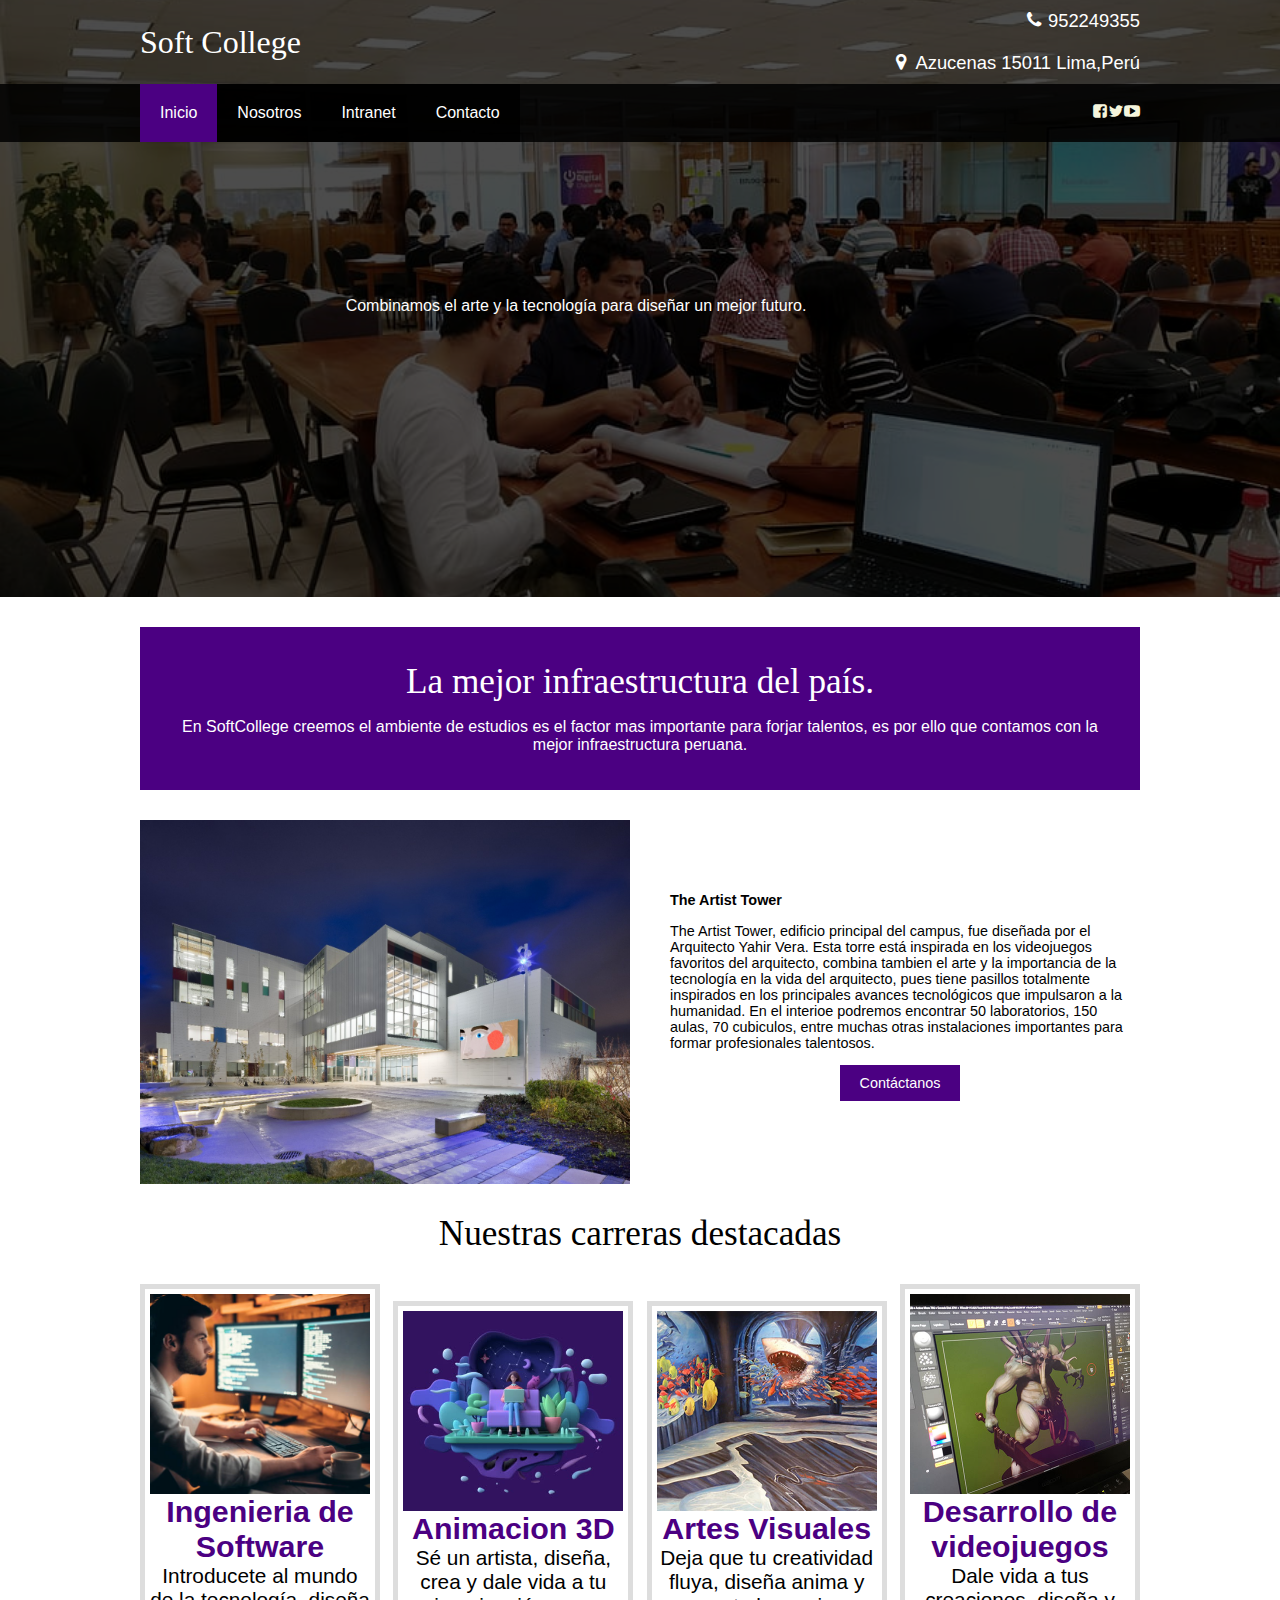
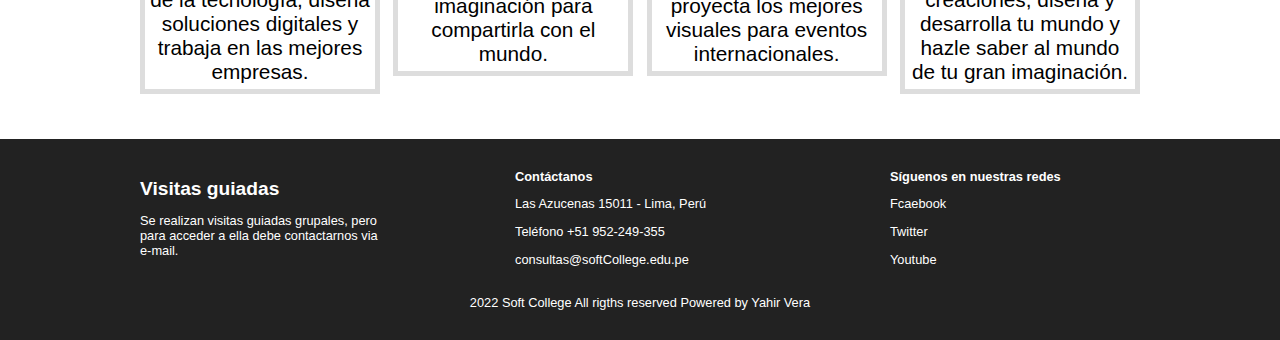
<file: index.html>
<!DOCTYPE html>
<html lang="en">
<head>
    <meta charset="UTF-8">
    
    <meta name="viewport" content="width=device-width, initial-scale=1.0, maximum-scale=3.0, minimum-scale=1.0">
    <title>SoftCollege</title>
    <link rel="stylesheet" href="css/style.css">
    <link rel="stylesheet" href="css/font.css">
</head>
<body>
    <header class="main-header">
        <div class="container container--flex">
            <div class="logo-container column column--50">
                <h1 class="logo">Soft College</h1>
            </div>
            <div class="main-header__contactInfo column column--50">
                <p class="main-header__contactInfo__phone">
                    <span class="icon-ph">952249355</span>
                </p>
                <p class="main-header__contactInfo__addres">
                    <span class="icon-ub">Azucenas 15011 Lima,Perú</span>
                </p>
            </div>
        </div>
    </header>
    <nav class="main-nav">
        <div class="container container--flex">
            <span class="icon-bar" id="btnmenu"></span>
            <ul class="menu" id="menu">
                <li class="menu__item"><a href="/" class="menu__link menu__link--select">Inicio</a></li>
                <li class="menu__item"><a href="nosotros.html" class="menu__link">Nosotros</a></li>
                <li class="menu__item"><a href="intranet.html" class="menu__link">Intranet</a></li>
                <li class="menu__item"><a href="contacto.html" class="menu__link">Contacto</a></li>
            </ul>
            <div class="social-icon">
                <a href="" class="social-icon__link"><span class="icon-fb"></span></a>
                <a href="" class="social-icon__link"><span class="icon-tw"></span></a>
                <a href="" class="social-icon__link"><span class="icon-yt"></span></a>
            </div>
        </div>
    </nav>
    <section class="banner">
        <img src="img/2.jpg" alt="" class="banner__img">
        <div class="banner_content">Combinamos el arte y la tecnología para diseñar un mejor futuro.</div>
    </section>
    <main class="main">
        <section class="group group--color">
            <div class="container">
                <h2 class="main__title">La mejor infraestructura del país.</h2>
                <p>En SoftCollege creemos el ambiente de estudios es el factor mas importante para forjar talentos, es por ello que contamos con la mejor infraestructura peruana.</p>    
            </div>
        </section>

        <section class="group main__about__description">
            <div class="container container--flex">
                <div class="column column--50">
                    <img src="img/Fondo.jpg" alt="">
                </div>
                <div class="column column--50">
                    <h3 class="column__title">The Artist Tower</h3>
                    <p class="column__txt">The Artist Tower, edificio principal del campus, fue diseñada por el Arquitecto Yahir Vera. Esta torre está inspirada en los videojuegos favoritos del arquitecto, combina tambien el arte y la importancia de la tecnología en la vida del arquitecto, pues tiene pasillos totalmente inspirados en los principales avances tecnológicos que impulsaron a la humanidad. En el interioe podremos encontrar 50 laboratorios, 150 aulas, 70 cubiculos, entre muchas otras instalaciones importantes para formar profesionales talentosos. </p>
                    <a href="contacto.html" class="btn btn--contact">Contáctanos</a>
                </div>
            </div>
        </section>

        <section class="group nuestras-carreras">
            <h2 class="group__title">Nuestras carreras destacadas</h2>
            <div class="container container--flex">
                <div class="column column--50-25">
                    <img src="img/soft.jpg" alt="" class="nuestras-carreras__img">
                    <div class="nuestras-carreras_title">Ingenieria de Software</div>
                    <div class="nuestras-carreras_descripcion">Introducete al mundo de la tecnología, diseña soluciones digitales y trabaja en las mejores empresas. </div>
                </div>
                <div class="column column--50-25">
                    <img src="img/ani3d.jpg" alt="" class="nuestras-carreras__img">
                    <div class="nuestras-carreras_title">Animacion 3D</div>
                    <div class="nuestras-carreras_descripcion">Sé un artista, diseña, crea y dale vida a tu imaginación para compartirla con el mundo. </div>
                </div>
                <div class="column column--50-25">
                    <img src="img/artvisu.jpg" alt="" class="nuestras-carreras__img">
                    <div class="nuestras-carreras_title">Artes Visuales</div>
                    <div class="nuestras-carreras_descripcion">Deja que tu creatividad fluya, diseña anima y proyecta los mejores visuales para eventos internacionales. </div>
                </div>
                <div class="column column--50-25">
                    <img src="img/disju.jpg" alt="" class="nuestras-carreras__img">
                    <div class="nuestras-carreras_title">Desarrollo de videojuegos</div>
                    <div class="nuestras-carreras_descripcion">Dale vida a tus creaciones, diseña y desarrolla tu mundo y hazle saber al mundo de tu gran imaginación.</div>
                </div>
            </div>
        </section>
    </main>
    
    <footer class="main-footer">
        <div class="container container--flex">
            <div class="column column--33">
                <h2 class="column__tittle">Visitas guiadas</h2>
                <p>Se realizan visitas guiadas grupales, pero para acceder a ella debe contactarnos via e-mail.</p>
            </div>
            <div class="column column--33">
                <h2 class="column__title">Contáctanos</h2>
                <p class="column__txt">Las Azucenas 15011 - Lima, Perú</p>
                <p class="column__txt">Teléfono +51 952-249-355</p>
                <p class="column__txt">consultas@softCollege.edu.pe</p>
            </div>
            <div class="column column--33">
                <h2 class="column__title">Síguenos en nuestras redes</h2>
                <p class="column__txt">Fcaebook</p>
                <p class="column__txt">Twitter</p>
                <p class="column__txt">Youtube</p>
            </div>
            <p class="copy"> 2022 Soft College All rigths reserved Powered by Yahir Vera</p>
        </div>
    </footer>
    <script type="text/javascript" src="js/func.js"></script>
</body>
</html>
</file>
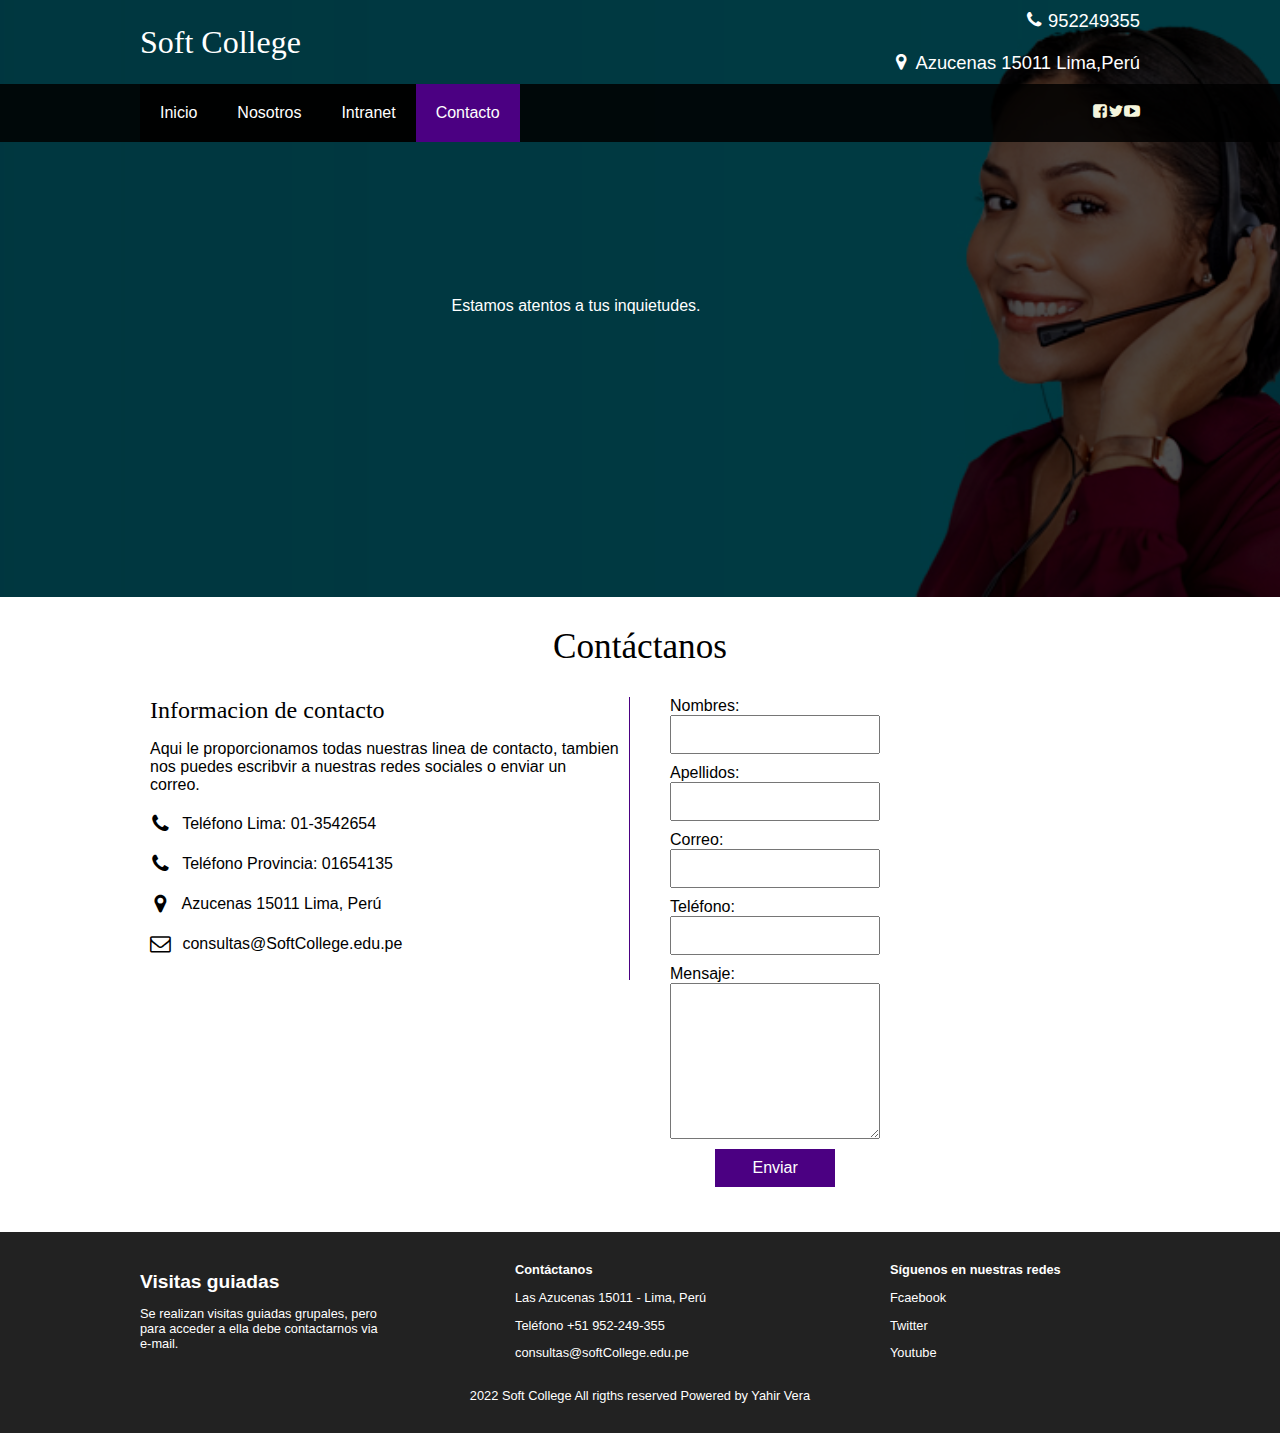
<file: contacto.html>
<!DOCTYPE html>
<html lang="en">
<head>
    <meta charset="UTF-8">
    
    <meta name="viewport" content="width=device-width, initial-scale=1.0, maximum-scale=3.0, minimum-scale=1.0">
    <title>SoftCollege/Contacto</title>
    <link rel="stylesheet" href="css/style.css">
    <link rel="stylesheet" href="css/font.css">
    <link rel="stylesheet" href="css/style3.css">
</head>
<body>
    <header class="main-header">
        <div class="container container--flex">
            <div class="logo-container column column--50">
                <h1 class="logo">Soft College</h1>
            </div>
            <div class="main-header__contactInfo column column--50">
                <p class="main-header__contactInfo__phone">
                    <span class="icon-ph">952249355</span>
                </p>
                <p class="main-header__contactInfo__addres">
                    <span class="icon-ub">Azucenas 15011 Lima,Perú</span>
                </p>
            </div>
        </div>
    </header>
    <nav class="main-nav">
        <div class="container container--flex">
            <span class="icon-bar" id="btnmenu"></span>
            <ul class="menu" id="menu">
                <li class="menu__item"><a href="index.html" class="menu__link ">Inicio</a></li>
                <li class="menu__item"><a href="nosotros.html" class="menu__link">Nosotros</a></li>
                <li class="menu__item"><a href="intranet.html" class="menu__link">Intranet</a></li>
                <li class="menu__item"><a href="contacto.html" class="menu__link menu__link--select">Contacto</a></li>
            </ul>
            <div class="social-icon">
                <a href="" class="social-icon__link"><span class="icon-fb"></span></a>
                <a href="" class="social-icon__link"><span class="icon-tw"></span></a>
                <a href="" class="social-icon__link"><span class="icon-yt"></span></a>
            </div>
        </div>
    </nav>
    <section class="banner">
        <img src="img/contactanos.jpg" alt="" class="banner__img">
        <div class="banner_content">Estamos atentos a tus inquietudes.</div>
    </section>
    <main class="main">
        <section class="group contact">
            <h2 class="group__title">Contáctanos</h2>
            <div class="container container--flex">
                <div class="contact-information column column--50">
                    <h3 class="column__title">Informacion de contacto</h3>
                    <p class="column__txt"> Aqui le proporcionamos todas nuestras linea de contacto, tambien nos puedes escribvir a nuestras redes sociales o enviar un correo.</p>
                    <p class="column__txt"><span class="icon-ph"></span>  Teléfono Lima: 01-3542654</p>
                    <p class="column__txt"><span class="icon-ph"></span>  Teléfono Provincia: 01654135</p>
                    <p class="column__txt"><span class="icon-ub"></span>  Azucenas 15011 Lima, Perú</p>
                    <p class="column__txt"><span class="icon-em"></span>  consultas@SoftCollege.edu.pe</p>
                    
                </div>
                <div class="formulario column column--50">
                    <form action="" class="formulario column column--50">
                        <label for="" class="formulario__label">Nombres:</label>
                        <input type="text" class="formulario__input-txt">
                        <label for="" class="formulario__label">Apellidos:</label>
                        <input type="text" class="formulario__input-txt">
                        <label for="" class="formulario__label">Correo:</label>
                        <input type="text" class="formulario__input-txt">
                        <label for="" class="formulario__label">Teléfono:</label>
                        <input type="text" class="formulario__input-txt">
                        <label for="" class="formulario__label">Mensaje:</label>
                        <textarea name="mensaje" id="" cols="30" rows="10" class="formulario__textarea"></textarea>
                        <input type="submit" class="btn formulario__btn" value="Enviar">
                    </form>

                </div>
            </div>
        </section>    
    </main>
    
    <footer class="main-footer">
        <div class="container container--flex">
            <div class="column column--33">
                <h2 class="column__tittle">Visitas guiadas</h2>
                <p>Se realizan visitas guiadas grupales, pero para acceder a ella debe contactarnos via e-mail.</p>
            </div>
            <div class="column column--33">
                <h2 class="column__title">Contáctanos</h2>
                <p class="column__txt">Las Azucenas 15011 - Lima, Perú</p>
                <p class="column__txt">Teléfono +51 952-249-355</p>
                <p class="column__txt">consultas@softCollege.edu.pe</p>
            </div>
            <div class="column column--33">
                <h2 class="column__title">Síguenos en nuestras redes</h2>
                <p class="column__txt">Fcaebook</p>
                <p class="column__txt">Twitter</p>
                <p class="column__txt">Youtube</p>
            </div>
            <p class="copy"> 2022 Soft College All rigths reserved Powered by Yahir Vera</p>
        </div>
    </footer>
    <script type="text/javascript" src="js/func.js"></script>
</body>
</html>
</file>
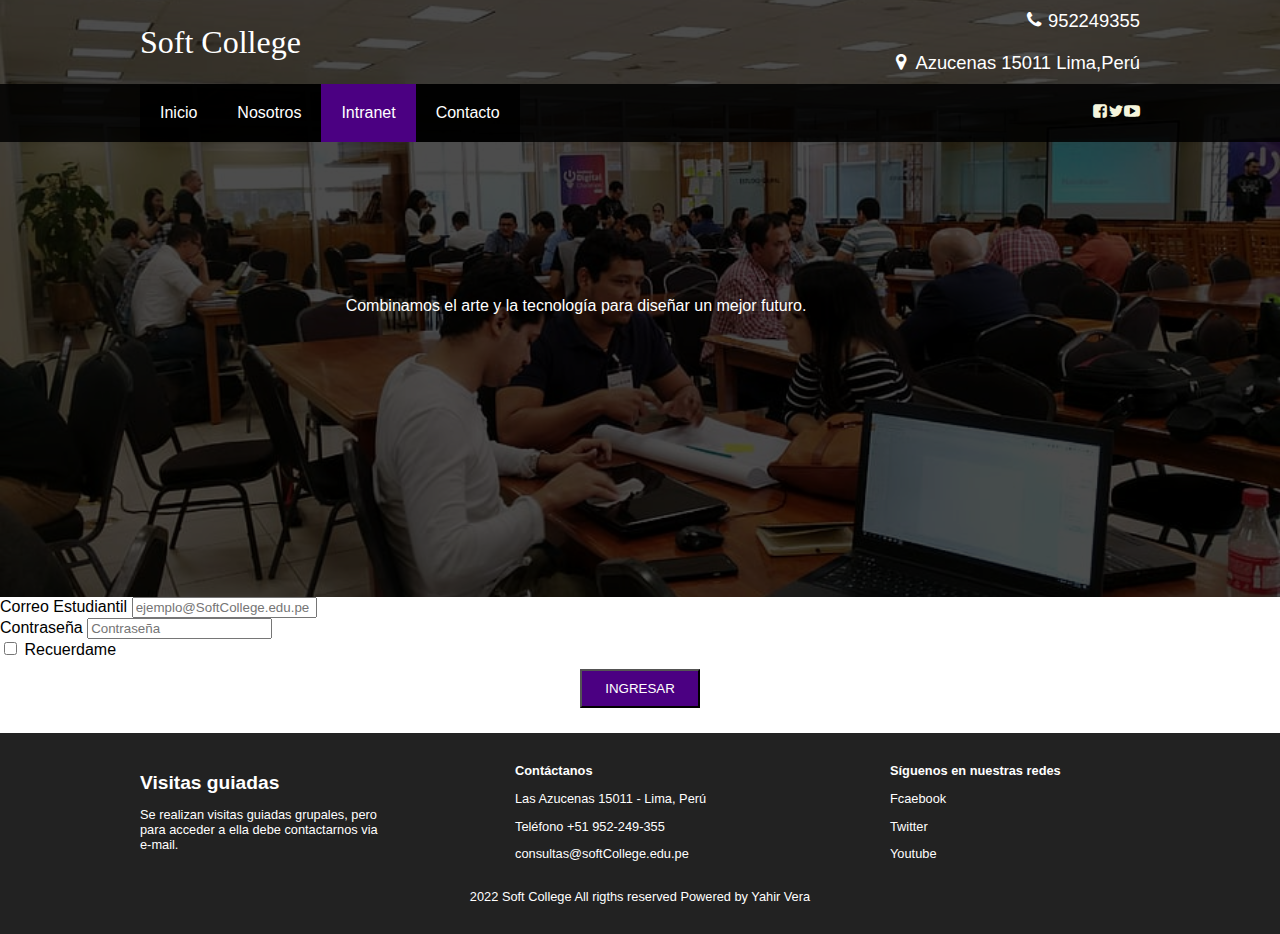
<file: intranet.html>
<!DOCTYPE html>
<html lang="en">
<head>
    <meta charset="UTF-8">
    
    <meta name="viewport" content="width=device-width, initial-scale=1.0, maximum-scale=3.0, minimum-scale=1.0">
    <title>SoftCollege</title>
    <link href="https://cdn.jsdelivr.net/npm/bootstrap@5.2.3/dist/css/bootstrap.min.css" rel="stylesheet" integrity="sha384-rbsA2VBKQhggwzxH7pPCaAqO46MgnOM80zW1RWuH61DGLwZJEdK2Kadq2F9CUG65" crossorigin="anonymous">
  </head>
    <link rel="stylesheet" href="css/style.css">
    <link rel="stylesheet" href="css/font.css">
</head>
<body>
    <header class="main-header">
        <div class="container container--flex">
            <div class="logo-container column column--50">
                <h1 class="logo">Soft College</h1>
            </div>
            <div class="main-header__contactInfo column column--50">
                <p class="main-header__contactInfo__phone">
                    <span class="icon-ph">952249355</span>
                </p>
                <p class="main-header__contactInfo__addres">
                    <span class="icon-ub">Azucenas 15011 Lima,Perú</span>
                </p>
            </div>
        </div>
    </header>
    <nav class="main-nav">
        <div class="container container--flex">
            <span class="icon-bar" id="btnmenu"></span>
            <ul class="menu" id="menu">
                <li class="menu__item"><a href="index.html" class="menu__link ">Inicio</a></li>
                <li class="menu__item"><a href="nosotros.html" class="menu__link">Nosotros</a></li>
                <li class="menu__item"><a href="intranet.html" class="menu__link menu__link--select">Intranet</a></li>
                <li class="menu__item"><a href="contacto.html" class="menu__link">Contacto</a></li>
            </ul>
            <div class="social-icon">
                <a href="" class="social-icon__link"><span class="icon-fb"></span></a>
                <a href="" class="social-icon__link"><span class="icon-tw"></span></a>
                <a href="" class="social-icon__link"><span class="icon-yt"></span></a>
            </div>
        </div>
    </nav>
    <section class="banner">
        <img src="img/2.jpg" alt="" class="banner__img">
        <div class="banner_content">Combinamos el arte y la tecnología para diseñar un mejor futuro.</div>
    </section>
    <main class="main">
        <section class="log">
            <form action="" class="loguear">
                <div class="mb-3">
      <label for="exampleDropdownFormEmail1" class="form-label">Correo Estudiantil</label>
      <input type="email" class="form-control" id="exampleDropdownFormEmail1" placeholder="ejemplo@SoftCollege.edu.pe">
    </div>
    <div class="mb-3">
      <label for="exampleDropdownFormPassword1" class="form-label">Contraseña</label>
      <input type="password" class="form-control" id="exampleDropdownFormPassword1" placeholder="Contraseña">
    </div>
    <div class="mb-3">
      <div class="form-check">
        <input type="checkbox" class="form-check-input" id="dropdownCheck">
        <label class="form-check-label" for="dropdownCheck">
          Recuerdame
        </label>
      </div>
    </div>
    <button type="submit" class="btn btn-primary">INGRESAR</button>
            
            
        </section>

        
    </main>
    
    <footer class="main-footer">
        <div class="container container--flex">
            <div class="column column--33">
                <h2 class="column__tittle">Visitas guiadas</h2>
                <p>Se realizan visitas guiadas grupales, pero para acceder a ella debe contactarnos via e-mail.</p>
            </div>
            <div class="column column--33">
                <h2 class="column__title">Contáctanos</h2>
                <p class="column__txt">Las Azucenas 15011 - Lima, Perú</p>
                <p class="column__txt">Teléfono +51 952-249-355</p>
                <p class="column__txt">consultas@softCollege.edu.pe</p>
            </div>
            <div class="column column--33">
                <h2 class="column__title">Síguenos en nuestras redes</h2>
                <p class="column__txt">Fcaebook</p>
                <p class="column__txt">Twitter</p>
                <p class="column__txt">Youtube</p>
            </div>
            <p class="copy"> 2022 Soft College All rigths reserved Powered by Yahir Vera</p>
        </div>
    </footer>
    <script type="text/javascript" src="js/func.js"></script>
</body>
</html>
</file>
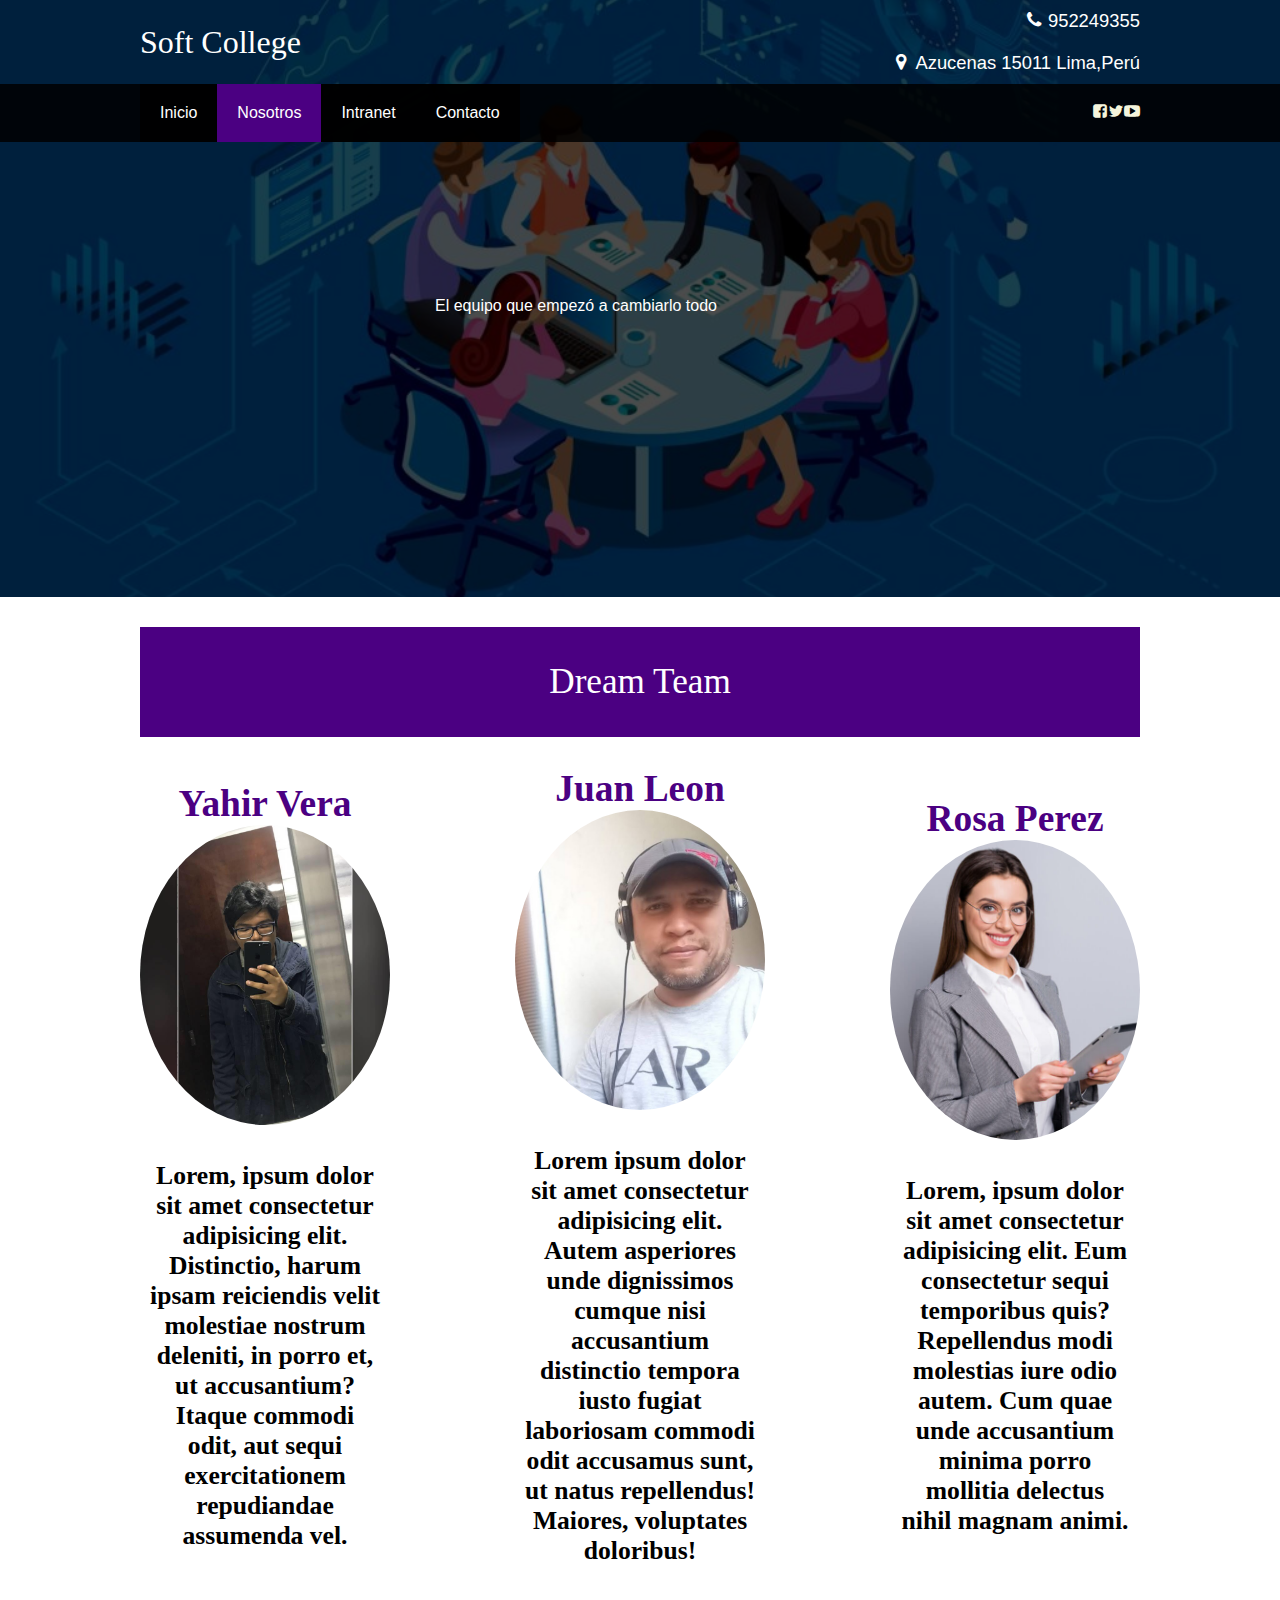
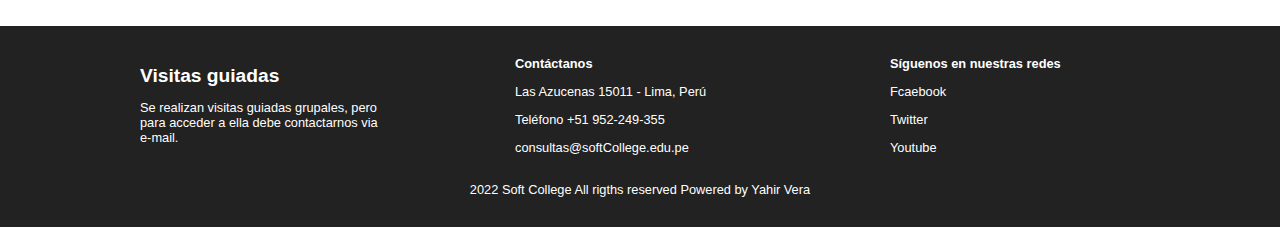
<file: nosotros.html>
<!DOCTYPE html>
<html lang="en">
<head>
    <meta charset="UTF-8">
    
    <meta name="viewport" content="width=device-width, initial-scale=1.0, maximum-scale=3.0, minimum-scale=1.0">
    <title>SoftCollege / Nosotros</title>
    <link rel="stylesheet" href="css/style.css">
    <link rel="stylesheet" href="css/style2.css">
    <link rel="stylesheet" href="css/font.css">
</head>
<body>
    <header class="main-header">
        <div class="container container--flex">
            <div class="logo-container column column--50">
                <h1 class="logo">Soft College</h1>
            </div>
            <div class="main-header__contactInfo column column--50">
                <p class="main-header__contactInfo__phone">
                    <span class="icon-ph">952249355</span>
                </p>
                <p class="main-header__contactInfo__addres">
                    <span class="icon-ub">Azucenas 15011 Lima,Perú</span>
                </p>
            </div>
        </div>
    </header>
    <nav class="main-nav">
        <div class="container container--flex">
            <span class="icon-bar" id="btnmenu"></span>
            <ul class="menu" id="menu">
                <li class="menu__item"><a href="index.html" class="menu__link">Inicio</a></li>
                <li class="menu__item"><a href="nosotros.html" class="menu__link menu__link--select">Nosotros</a></li>
                <li class="menu__item"><a href="intranet.html" class="menu__link">Intranet</a></li>
                <li class="menu__item"><a href="contacto.html" class="menu__link">Contacto</a></li>
            </ul>
            <div class="social-icon">
                <a href="" class="social-icon__link"><span class="icon-fb"></span></a>
                <a href="" class="social-icon__link"><span class="icon-tw"></span></a>
                <a href="" class="social-icon__link"><span class="icon-yt"></span></a>
            </div>
        </div>
    </nav>
    <section class="banner">
        <img src="img/equipo.jpg" alt="" class="banner__img">
        <div class="banner_content">El equipo que empezó a cambiarlo todo</div>
    </section>
    <main class="main">
        <section class="group group--color">
            <div class="container">
                <h2 class="main__title">Dream Team</h2>
        </section>
        <section class="group nuestro-equipo">
                <div class="container container--flex">
                    <div class="column column--33">
                        <h3 class="nuestro-equipo__title">Yahir Vera</h3>
                        <img src="img/ceo.jpg" alt="" class="nuestro-equipo__img">
                        <p class="nuestro-equipo__txt">Lorem, ipsum dolor sit amet consectetur adipisicing elit. Distinctio, harum ipsam reiciendis velit molestiae nostrum deleniti, in porro et, ut accusantium? Itaque commodi odit, aut sequi exercitationem repudiandae assumenda vel.</p>
                    </div>
                    <div class="column column--33">
                        <h3 class="nuestro-equipo__title">Juan Leon</h3>
                        <img src="img/ceo2.jpg" alt="" class="nuestro-equipo__img">
                        <p class="nuestro-equipo__txt">Lorem ipsum dolor sit amet consectetur adipisicing elit. Autem asperiores unde dignissimos cumque nisi accusantium distinctio tempora iusto fugiat laboriosam commodi odit accusamus sunt, ut natus repellendus! Maiores, voluptates doloribus!</p>
                    </div>
                    <div class="column column--33">
                        <h3 class="nuestro-equipo__title">Rosa Perez</h3>
                        <img src="img/ceo3.jpg" alt="" class="nuestro-equipo__img">
                        <p class="nuestro-equipo__txt">Lorem, ipsum dolor sit amet consectetur adipisicing elit. Eum consectetur sequi temporibus quis? Repellendus modi molestias iure odio autem. Cum quae unde accusantium minima porro mollitia delectus nihil magnam animi.</p>
                    </div>
                </div>
                
            </div>
        </section>
    </main>
    
    <footer class="main-footer">
        <div class="container container--flex">
            <div class="column column--33">
                <h2 class="column__tittle">Visitas guiadas</h2>
                <p>Se realizan visitas guiadas grupales, pero para acceder a ella debe contactarnos via e-mail.</p>
            </div>
            <div class="column column--33">
                <h2 class="column__title">Contáctanos</h2>
                <p class="column__txt">Las Azucenas 15011 - Lima, Perú</p>
                <p class="column__txt">Teléfono +51 952-249-355</p>
                <p class="column__txt">consultas@softCollege.edu.pe</p>
            </div>
            <div class="column column--33">
                <h2 class="column__title">Síguenos en nuestras redes</h2>
                <p class="column__txt">Fcaebook</p>
                <p class="column__txt">Twitter</p>
                <p class="column__txt">Youtube</p>
            </div>
            <p class="copy"> 2022 Soft College All rigths reserved Powered by Yahir Vera</p>
        </div>
    </footer>
    <script type="text/javascript" src="js/func.js"></script>
</body>
</html>
</file>
<file: css/style.css>
*{
    box-sizing: border-box;
}
body{
    font-family: 'Montserrat', sans-serif;
    margin: 0;
}

img{
    display: block;
    width: 100%;
    max-width: 100%;
}
h1,h2,h3,h4,h5,h6{
    margin: 0;
}
.container{
    width: 100%;
    margin: auto;
}
.container--flex{
    display: flex;
    flex-wrap: wrap;
    justify-content: space-between;
    align-items: center;
}
.column{
    width: 100%;
}

/*-----------Header---------------*/
.main-header{
    width: 100%;
}
.logo{
    font-size: 1.8em;
    color: indigo;
    padding: 10px;
    font-family: 'Pacifico', cursive;
    font-weight: 120;
}
.main-header__contactInfo__phone{
    background-color: indigo;
    color: white;
    margin: 0 auto;
    padding: 10px;
}
.main-header__contactInfo__addres{
    padding: 10px;
    margin: 0;
}
.main-header [class*="icon-"]:before{
    position: relative;
    top: 2px;
    right: 5px;
}

/*-------Menu---------*/
.main-nav{
    width: 100%;
    position: relative;
    z-index: 2000;
    padding: 10px;
}
.icon-bar{
    display: block;
    color: white;
    border: 1px solid white;
    border-radius: 3px;
    width: 40px;
    height: 40px;
    line-height: 45px;
    text-align: center;
    cursor: pointer;
    font-size: 1.5em;
}
.social-icon{
    display: flex;
    justify-content: space-between;
    
}
.social-icon[class*="icon-"]{
    color: black;
    margin-left: 10px;
    display: flex;
    justify-content: center;
    align-items: center;
    font-size: 1.3em;
    width: 35px;
    height: 35px;
    background: white;
    border-radius: 50%;
}
.social-icon__link{
    text-decoration: none;
    color: beige;
}
.menu{
    position: absolute;
    top: 60px;
    left: 0;
    width: 100%;
    background-color: rgba(0,0,0,.85);
    padding: 0;
    margin: 0;
    list-style: none;
    text-align: center;
    height: 0;
    overflow: hidden;
    transition: height .3s linear;
}
.menu__link{
    display: block;
    padding: 15px;
    color: white;
    text-decoration: none;
}
.menu__link--select{
    background: indigo; 
}
.menu__link:hover{
    background: indigo;
}
.mostrar{
    height: 196px;
}

/*-------------Banner---------*/
.banner{
    margin-top: -65px;
    position: relative;
}
.banner:before{
    content: '';
    position: absolute;
    width: 100%;
    height: 100%;
    background: rgba(0,0,0,.7);
}
.banner__img{
    width: 100%;
    height: 500px;
    object-fit: cover;
}
.banner_content{
    width: 90%;
    color: white;
    text-align: center;
    position: absolute;
    z-index: 1500;
    top: 50%;
}

.group--color .container{
    background-color: indigo;
    color: white;
    padding: 10px;
    text-align: center;
}
.main__title{
    margin: 15px 0;
    font-size: 1.8em;
    font-family: 'Pacifico', cursive;
    font-weight: 100;
}
.column__title{
    font-size: 1.3em;
}
.main__about__description .column:nth-child(2){
    padding: 10px;
}
.btn{
    display: block;
    text-align: center;
    text-decoration: none;
    width: 120px;
    background: indigo;
    color: white;
    padding: 10px;
    margin: 10px auto;
}
.group__title{
    font-family: 'Pacifico', cursive;
    text-align: center;
    font-weight: 100;
    font-size: 1.8em;
    margin: 30px;
}
.nuestras-carreras .column{
    margin-bottom: 30px;
    text-align: center;
}
.nuestras-carreras__img{
    margin: auto;
    max-width: 350px;
}
.nuestras-carreras__title{
    font-size: 2.5em;
    padding-top: 10px;
    padding-bottom: 20px;
    color: indigo;
    font-weight: bold; 
    text-align: center;
}
.nuestras-carreras_descripcion{
    font-size: 1.5em;
}
.nuestras-carreras_title{
    font-size: 1.6em;
    color: indigo;
    font-weight: bold;
    text-align: center;
}

/*------------footer--------------*/
.main-footer{
    background: #222;
    color: white;
    padding: 10px;
    padding-top: 20px;
    padding-bottom: 20px;
    font-size: .8em;
}
.copy{
    text-align: center;
    margin: auto;
    margin-top: 15px;
}
.main-footer[class*="icon-"]{
    color: white;
    text-decoration: none;
}
.main-footer[class*="icon-"]:before{
    position: relative;
    top: 3px;
    right: 5px;
}

@media screen and (min-width:480px){
    .logo{
        color: white;
    }
    .main-header__contactInfo{
        text-align: right;
    }
    
    .main-header__contactInfo__phone{
        background: none;
    }
    .main-header__contactInfo__addres{
        color: white;
    }
    .main-nav{
        background: rgba(0, 0, 0, 0.85);
    }
    .banner__img{
        height: 600px;
    }
    .banner{
        margin-top: -145px;
        z-index: -1000;
    }
    .banner__content{
        font-size: 2em;
    }
    .main{
        padding-bottom:15px;
    }
    .column--50{
        width: 49%;
    }
    .column--50-25{
        width: 49%;
    }
    .column--33{
        width: 25%;
    }
    .main__about__description .column:nth-child(2){
        padding-left: 20px;
        font-size: .9em;
    }
    .main__abut__description .btn{
        margin: 0;
    }
    .nuestras-carreras .column{
        border: 5px solid #ddd;
        padding: 5px;
    }
    .nuestras-carreras__img{
        height: 200px;
        object-fit: cover;
    }
}

@media screen and (min-width:760px){
    .main__title{
        font-size: 2.2em;     
    }
    .main__about__description{
        margin-top: 30px;
    }
    .main__about__description .column--50 :nth-child(2){
        font-size: 1em ;
    }
    .main__about__description .column--50 :nth-child(2) .column__txt{
        line-height: 30px;
    }
    .column--50-25{
        width: 24%;
    }
    .column__title{
        font-size: 1em;
    }
    .group__title{
        font-size: 2.2em;
    }
}
@media screen and (min-width:1024px){
    .container{
        width: 1000px;
    }
    .logo{
        font-size: 2em;
        padding: 0;
    }
    .main-header__contactInfo__phone, .main-header__contactInfo__addres{
        padding-right: 0;
        font-size: 1.15em;
    }
    .main-nav{
        padding: 0;
    }
    .banner__content{
        font-size: 2.5em;
    }
    .icon-bar{
        display: none;
    }
    .menu{
        position: static;
        display: flex;
        height: auto;
        width: auto;       
    }
    .menu__link{
        padding: 20px;
    }
    .group--color .container{
        margin-top: 30px;
        margin-bottom: 30px;
        padding: 20px;
    }
    .main__about__description .column--50 :nth-child(2) .column__txt{
        line-height: 50px;
    }
    .nuestras-carreras_title{
        font-size: 1.9em;
    }
    .nuestras-carreras_descripcion{
        font-size: 1.3em;
    }
    .main-footer{
        padding-top: 30px;
        padding-bottom: 30px;
    }
}
</file>
<file: css/font.css>
@charset "UTF-8";

@font-face {
  font-family: "iconos-web";
  src:url("../fonts/iconos-web.eot");
  src:url("../fonts/iconos-web.eot?#iefix") format("embedded-opentype"),
    url("../fonts/iconos-web.woff") format("woff"),
    url("../fonts/iconos-web.ttf") format("truetype"),
    url("../fonts/iconos-web.svg#iconos-web") format("svg");
  font-weight: normal;
  font-style: normal;

}

[data-icon]:before {
  font-family: "iconos-web" !important;
  content: attr(data-icon);
  font-style: normal !important;
  font-weight: normal !important;
  font-variant: normal !important;
  text-transform: none !important;
  speak: none;
  line-height: 1;
  -webkit-font-smoothing: antialiased;
  -moz-osx-font-smoothing: grayscale;
}

[class^="icon-"]:before,
[class*=" icon-"]:before {
  font-family: "iconos-web" !important;
  font-style: normal !important;
  font-weight: normal !important;
  font-variant: normal !important;
  text-transform: none !important;
  speak: none;
  line-height: 1;
  -webkit-font-smoothing: antialiased;
  -moz-osx-font-smoothing: grayscale;
}

.icon-fb:before {
  content: "\61";
}
.icon-tw:before {
  content: "\62";
}
.icon-yt:before {
  content: "\63";
}
.icon-em:before {
  content: "\64";
}
.icon-ub:before {
  content: "\66";
}
.icon-ph:before {
  content: "\65";
}
.icon-bar:before {
  content: "\67";
}
.icon-bullhorn:before {
  content: "\68";
}
.icon-paw:before {
  content: "\69";
}
</file>
<file: css/style3.css>
.contact-information{
    padding: 10px;
    padding-top: 0;
    margin-bottom: 30px;
    border-bottom: 1px solid indigo;
}
.contact-information .column__title{
    font-family: 'Pacifico', cursive;
    font-weight: 100;
}

.contact-information [class*="icon-"]{
    font-size: 1.3em;
    margin-right: 7px;
    position: relative;
    top: 5px;
}
.formulario{
    padding: 10px;
    padding-top: 0;
}
.formulario__label, .formulario__input-txt, .formulario__textarea{
    display: block;
    width: 100%;
}
.formulario__input-txt{
    padding: 10px;
    margin-bottom: 10px;
}
.formulario__textarea{
    min-height: 100px;
    min-width: 100%;
    max-width: 100%;
    max-height: 200px;
}
.formulario__btn{
    border: none;
    cursor: pointer;
    font-size: 1em;
}
@media screen and (min-width:480px){
    .contact .container--flex{
        align-items: flex-start;
    }
    .contact-information p{
        font-size: .75em;
    }
    .contact-information{
        border-right: 1px solid indigo;
        border-bottom: none;
    }
}
@media screen and (min-width:760px){
    .contact-information p{
        font-size: 1em;
    }
    .contact-information .column__title{
        font-size: 1.5em;
    }
}
</file>
<file: css/style2.css>
.nuestro-equipo{
    text-align: center;
    margin-bottom: 20px;
}
.nuestro-equipo .container__flex{
    align-items: flex-start;

}
.nuestro-equipo{
    font-family: 'Pacifico', cursive;
    color: indigo;
    font-weight: bold;
    font-size: 2em;
    margin-bottom: 10px;
}
.nuestro-equipo__img{
    width: 200px;
    height: 200px;
    object-fit: cover;
    border-radius: 50%;
    margin: auto;
    margin-bottom: 20px;
}
.nuestro-equipo__txt{
    padding: 10px;
    color: black;
    font-size: 0.8em;
}
@media screen and (min-width:480px){
    .nuestro-equipo__img{
        width: 150px;
        height: 150px;
    }
}
@media screen and (min-width:760px){
    .nuestro-equipo__img{
        width: 220px;
        height: 220px;
    }
}
@media screen and (min-width:1024px){
    .nuestro-equipo__img{
        width: 300px;
        height: 300px;
    }
}
</file>
